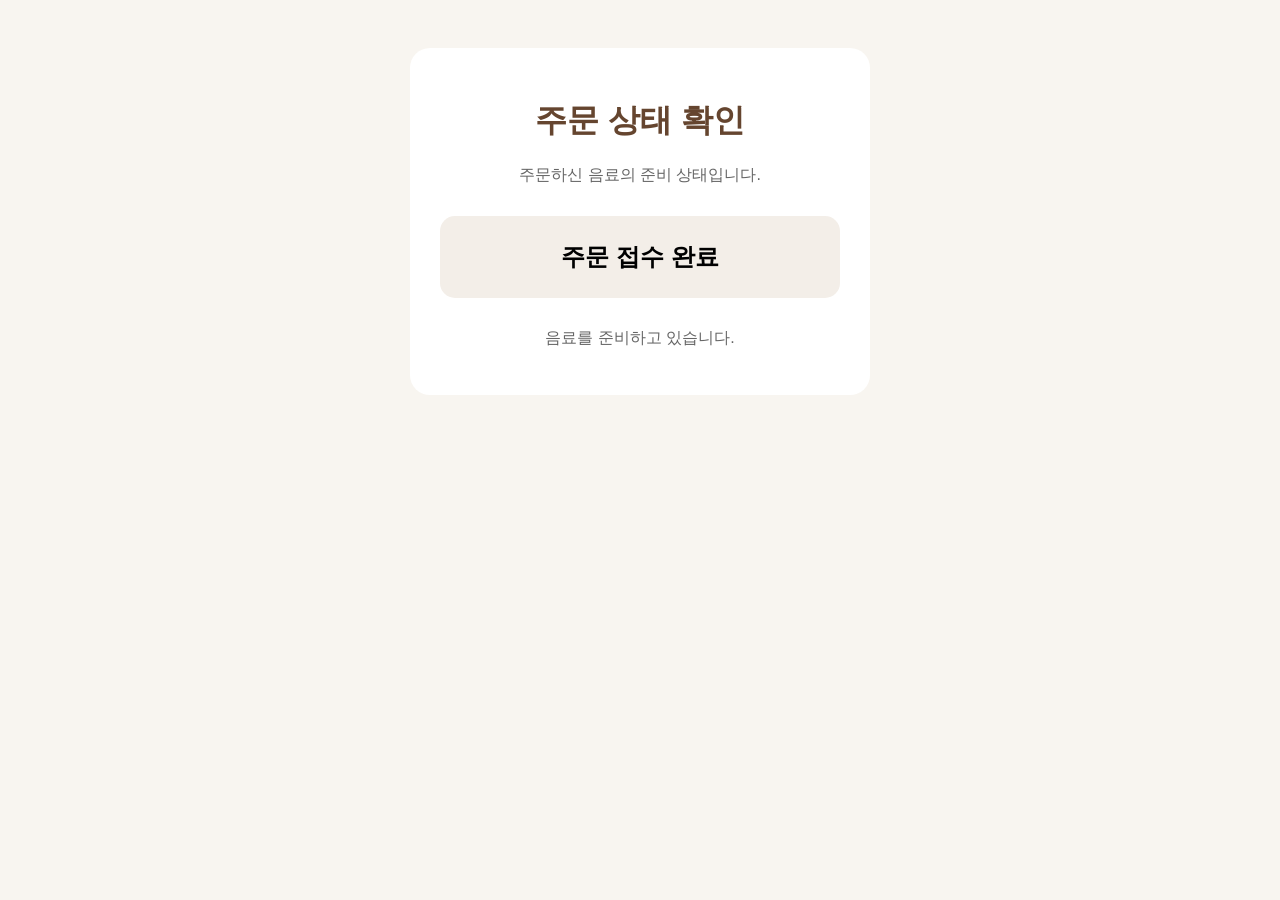
<file: status.html>
<!DOCTYPE html>
<html lang="ko">
<head>
  <meta charset="UTF-8">
  <meta name="viewport" content="width=device-width, initial-scale=1.0">
  <title>주문 상태 확인</title>
  <style>
    body {
      font-family: sans-serif;
      text-align: center;
      padding: 40px 20px;
      background: #f8f5f0;
    }

    .container {
      max-width: 400px;
      margin: auto;
      padding: 30px;
      background: white;
      border-radius: 20px;
    }

    h1 {
      color: #65452f;
    }

    .status {
      margin: 30px 0;
      padding: 25px;
      background: #f3eee8;
      border-radius: 15px;
      font-size: 24px;
      font-weight: bold;
    }

    p {
      color: #666;
    }
  </style>
</head>
<body>
  <div class="container">
    <h1>주문 상태 확인</h1>
    <p>주문하신 음료의 준비 상태입니다.</p>

    <div class="status" id="order-status">
      주문 확인 중
    </div>

    <p id="order-message">
      잠시만 기다려 주세요.
    </p>
  </div>

  <script>
    document.getElementById("order-status").textContent =
      "주문 접수 완료";

    document.getElementById("order-message").textContent =
      "음료를 준비하고 있습니다.";
  </script>
</body>
</html>
</file>
